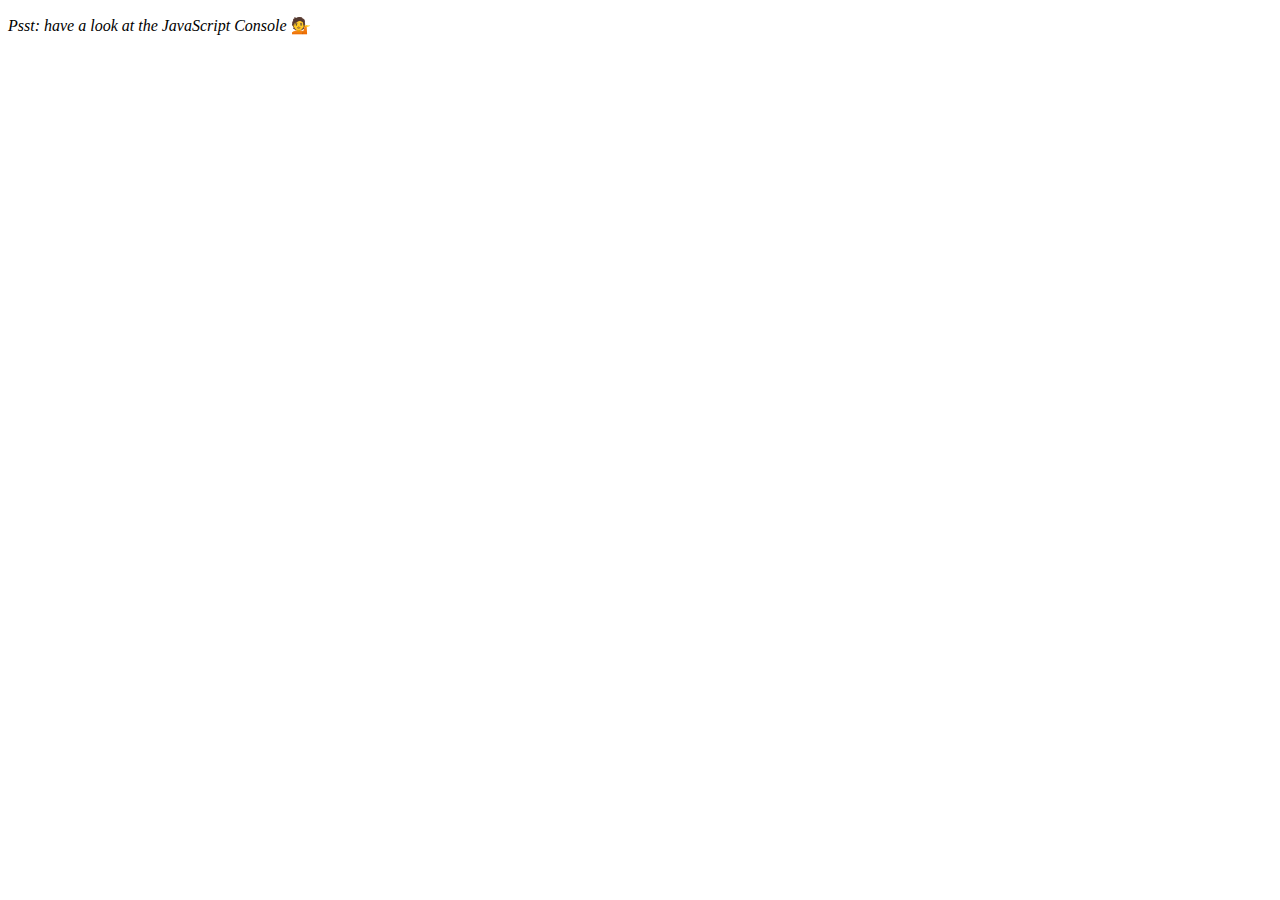
<file: 04 - Array Cardio Day 1/index-START.html>
<!DOCTYPE html>
<html lang="en">
<head>
  <meta charset="UTF-8">
  <title>Array Cardio 💪</title>
</head>
<body>
  <p><em>Psst: have a look at the JavaScript Console</em> 💁</p>
  <script>
    // Get your shorts on - this is an array workout!
    // ## Array Cardio Day 1

    // Some data we can work with

    const inventors = [
      { first: 'Albert', last: 'Einstein', year: 1879, passed: 1955 },
      { first: 'Isaac', last: 'Newton', year: 1643, passed: 1727 },
      { first: 'Galileo', last: 'Galilei', year: 1564, passed: 1642 },
      { first: 'Marie', last: 'Curie', year: 1867, passed: 1934 },
      { first: 'Johannes', last: 'Kepler', year: 1571, passed: 1630 },
      { first: 'Nicolaus', last: 'Copernicus', year: 1473, passed: 1543 },
      { first: 'Max', last: 'Planck', year: 1858, passed: 1947 },
      { first: 'Katherine', last: 'Blodgett', year: 1898, passed: 1979 },
      { first: 'Ada', last: 'Lovelace', year: 1815, passed: 1852 },
      { first: 'Sarah E.', last: 'Goode', year: 1855, passed: 1905 },
      { first: 'Lise', last: 'Meitner', year: 1878, passed: 1968 },
      { first: 'Hanna', last: 'Hammarström', year: 1829, passed: 1909 }
    ];

    const people = ['Beck, Glenn', 'Becker, Carl', 'Beckett, Samuel', 'Beddoes, Mick', 'Beecher, Henry', 'Beethoven, Ludwig', 'Begin, Menachem', 'Belloc, Hilaire', 'Bellow, Saul', 'Benchley, Robert', 'Benenson, Peter', 'Ben-Gurion, David', 'Benjamin, Walter', 'Benn, Tony', 'Bennington, Chester', 'Benson, Leana', 'Bent, Silas', 'Bentsen, Lloyd', 'Berger, Ric', 'Bergman, Ingmar', 'Berio, Luciano', 'Berle, Milton', 'Berlin, Irving', 'Berne, Eric', 'Bernhard, Sandra', 'Berra, Yogi', 'Berry, Halle', 'Berry, Wendell', 'Bethea, Erin', 'Bevan, Aneurin', 'Bevel, Ken', 'Biden, Joseph', 'Bierce, Ambrose', 'Biko, Steve', 'Billings, Josh', 'Biondo, Frank', 'Birrell, Augustine', 'Black, Elk', 'Blair, Robert', 'Blair, Tony', 'Blake, William'];

    // Array.prototype.filter()
    // 1. Filter the list of inventors for those who were born in the 1500's
    const fifteen = inventors.filter(inventor => inventor.year >= 1500 && inventor.year < 1600);
    console.log(fifteen);

    // Array.prototype.map()
    // 2. Give us an array of the inventors' first and last names
    const fullNames = inventors.map(inventor => inventor.first + ' ' + inventor.last);
    console.log(fullNames);

    // Array.prototype.sort()
    // 3. Sort the inventors by birthdate, oldest to youngest
    const birthdate = inventors.map(inventor => inventor.year)
    console.log(birthdate.sort());

    // Array.prototype.reduce()
    // 4. How many years did all the inventors live?

    // const howMuchLived = inventors.map(inventor => inventor.passed - inventor.year);
    // const reducer = howMuchLived.reduce((a,b) => {
    //   return a + b;
    // })
    // console.log(reducer);

    const totalYears = inventors.reduce((total, inventor) => {
      return total + (inventor.passed - inventor.year);
    }, 0);
    console.log(totalYears);

    // 5. Sort the inventors by years lived

    // const byYears = inventors.map(inventor => inventor.passed - inventor.year);
    // console.log(byYears.sort());

    const oldest = inventors.sort(function(a,b) {
      const lastPerson = a.passed - a.year;
      const nextPerson = b.passed - b.year;
      return lastPerson > nextPerson ? -1 : 1;
    });
    console.table(oldest)

    // 6. create a list of Boulevards in Paris that contain 'de' anywhere in the name
    // https://en.wikipedia.org/wiki/Category:Boulevards_in_Paris

    const catagory = document.querySelector('.mw-catagory');
    const link = Array.from(catagory.querySelectorAll('a')); //array.from convery node list to array so we can use map and filter methods now...
    const de = links
                    .map(link => link.textContent)
                    .filter(streetName => streetName.includes('de'));

    // 7. sort Exercise
    // Sort the people alphabetically by last name
    const alpha = people.sort((lastOne, nextOne) => {
      const [aLast, aFirst] = lastOne.split(', ');
      const [bLast, bFirst] = nextOne.split(', ');
      return aLast > bLast ? 1 : -1;
    });
    console.log(alpha);

    // 8. Reduce Exercise
    // Sum up the instances of each of these
    const data = ['car', 'car', 'truck', 'truck', 'bike', 'walk', 'car', 'van', 'bike', 'walk', 'car', 'van', 'car', 'truck' ];

    const transportation = data.reduce(function(obj, item) {
      if(!obj[item]) {
        obj[item] = 0;
      }
      obj[item]++;
      return obj;
    }, {});

    console.log(transportation);

  </script>
</body>
</html>
</file>
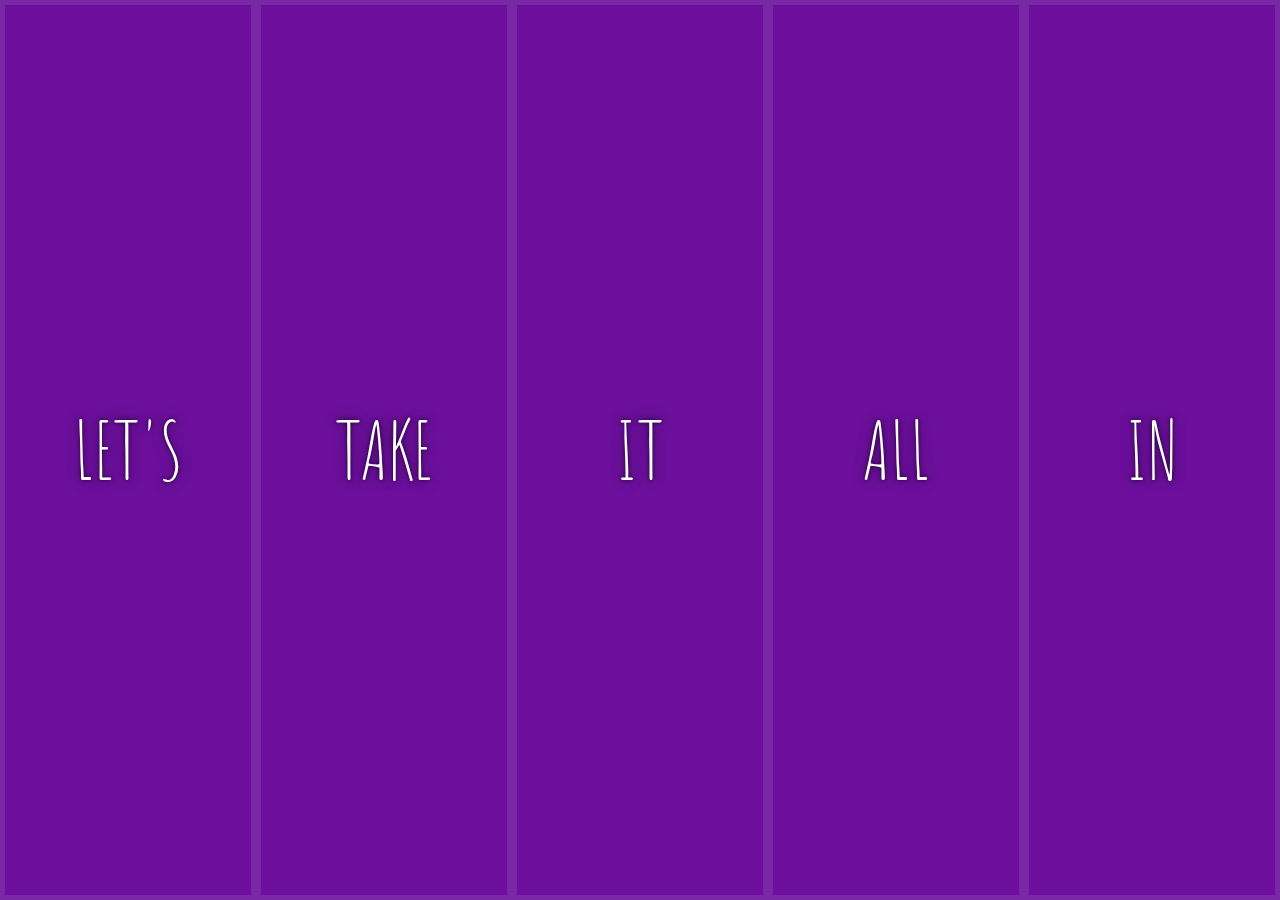
<file: 05 - Flex Panel Gallery/index-START.html>
<!DOCTYPE html>
<html lang="en">
<head>
  <meta charset="UTF-8">
  <title>Flex Panels 💪</title>
  <link href='https://fonts.googleapis.com/css?family=Amatic+SC' rel='stylesheet' type='text/css'>
</head>
<body>
  <style>
    html {
      box-sizing: border-box;
      background: #ffc600;
      font-family: 'helvetica neue';
      font-size: 20px;
      font-weight: 200;
    }

    body {
      margin: 0;
    }

    *, *:before, *:after {
      box-sizing: inherit;
      /* inherited from the parent */
    }

    .panels {
      min-height: 100vh;
      overflow: hidden;
      display: flex;
    }

    .panel {
      background: #6B0F9C;
      box-shadow: inset 0 0 0 5px rgba(255,255,255,0.1);
      color: white;
      text-align: center;
      align-items: center;
      /* Safari transitionend event.propertyName === flex */
      /* Chrome + FF transitionend event.propertyName === flex-grow */
      transition:
        font-size 0.7s cubic-bezier(0.61,-0.19, 0.7,-0.11),
        flex 0.7s cubic-bezier(0.61,-0.19, 0.7,-0.11),
        background 0.2s;
      font-size: 20px;
      background-size: cover;
      background-position: center;
      flex: 1;
      justify-content: center;
      align-items: center;
      display: flex;
      flex-direction: column;
    }

    .panel1 { background-image:url(https://source.unsplash.com/gYl-UtwNg_I/1500x1500); }
    .panel2 { background-image:url(https://source.unsplash.com/rFKUFzjPYiQ/1500x1500); }
    .panel3 { background-image:url(https://images.unsplash.com/photo-1465188162913-8fb5709d6d57?ixlib=rb-0.3.5&q=80&fm=jpg&crop=faces&cs=tinysrgb&w=1500&h=1500&fit=crop&s=967e8a713a4e395260793fc8c802901d); }
    .panel4 { background-image:url(https://source.unsplash.com/ITjiVXcwVng/1500x1500); }
    .panel5 { background-image:url(https://source.unsplash.com/3MNzGlQM7qs/1500x1500); }

    /* Flex Children  >* all children of that parent. */
    .panel > * {
      margin: 0;
      width: 100%;
      transition: transform 0.5s;
      flex: 1 0 auto;
      display: flex;
      justify-content: center;
      align-items: center;
    }
/* the direct child of the first element */
    .panel > *:first-child {transform: translateY(-100%);}
    .panel.open-active > *:first-child {transform: translateY(0);}
    .panel > *:last-child {transform: translateY(100%);}
    .panel.open-active > *:last-child {transform: translateY(0);}

    .panel p {
      text-transform: uppercase;
      font-family: 'Amatic SC', cursive;
      text-shadow: 0 0 4px rgba(0, 0, 0, 0.72), 0 0 14px rgba(0, 0, 0, 0.45);
      font-size: 2em;
    }

    .panel p:nth-child(2) {
      font-size: 4em;
    }

    .panel.open {
      flex: 5;
      font-size: 40px;
    }

  </style>


  <div class="panels">
    <div class="panel panel1">
      <p>Hey</p>
      <p>Let's</p>
      <p>Dance</p>
    </div>
    <div class="panel panel2">
      <p>Give</p>
      <p>Take</p>
      <p>Receive</p>
    </div>
    <div class="panel panel3">
      <p>Experience</p>
      <p>It</p>
      <p>Today</p>
    </div>
    <div class="panel panel4">
      <p>Give</p>
      <p>All</p>
      <p>You can</p>
    </div>
    <div class="panel panel5">
      <p>Life</p>
      <p>In</p>
      <p>Motion</p>
    </div>
  </div>

  <script>
  const panels = document.querySelectorAll('.panel');

  function toggleOpen() {
   this.classList.toggle('open');
  }

  function toggleActive(e) {
    if (e.propertyName.includes('flex')){
      this.classList.toggle('open-active');
    }
  }

  panels.forEach(panel => panel.addEventListener('click', toggleOpen));
  panels.forEach(panel => panel.addEventListener('transitionend', toggleActive));

  </script>

</body>
</html>
</file>
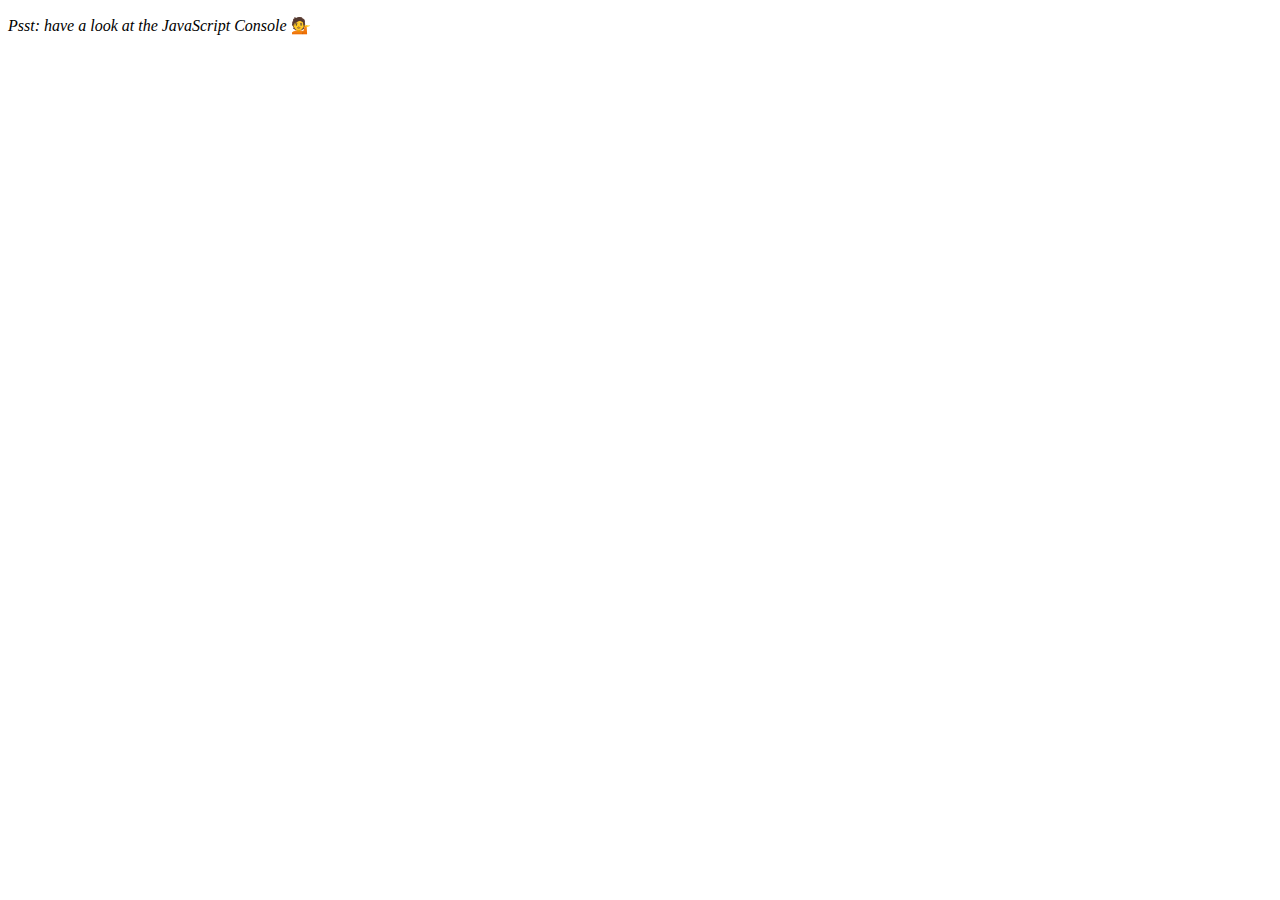
<file: 07 - Array Cardio Day 2/index-START.html>
<!DOCTYPE html>
<html lang="en">
<head>
  <meta charset="UTF-8">
  <title>Array Cardio 💪💪</title>
</head>
<body>
  <p><em>Psst: have a look at the JavaScript Console</em> 💁</p>
  <script>
    // ## Array Cardio Day 2

    const people = [
      { name: 'Wes', year: 1988 },
      { name: 'Kait', year: 1986 },
      { name: 'Irv', year: 1970 },
      { name: 'Lux', year: 2015 }
    ];

    const comments = [
      { text: 'Love this!', id: 523423 },
      { text: 'Super good', id: 823423 },
      { text: 'You are the best', id: 2039842 },
      { text: 'Ramen is my fav food ever', id: 123523 },
      { text: 'Nice Nice Nice!', id: 542328 }
    ];

    // Some and Every Checks
    // Array.prototype.some() // is at least one person 19 or older?

    // const isAdult = people.some(function(person) {
    //   const currentYear = (new Date()).getFullYear();
    //   if (currentYear - person.year >= 19) {
    //     return true;
    //   }
    // })

    const isAdult = people.some(person => (
      (new Date()).getFullYear()) - person.year >=19 );

    console.log({isAdult});

    // Array.prototype.every() // is everyone 19 or older?
    const allAdults = people.every(person => (
      (new Date()).getFullYear()) - person.year >=19 );

    console.log({allAdults});

    // Array.prototype.find()
    // Find is like filter, but instead returns just the one you are looking for
    // find the comment with the ID of 823423
    const comment = comments.find(comment => (comment.id === 823423));
    console.log(comment);

    // Array.prototype.findIndex()
    // Find the comment with this ID
    // delete the comment with the ID of 823423

    const index = comments.findIndex(comment => (comment.id === 823423));
    console.log(index);

    comments.splice(index, 1);

  </script>
</body>
</html>
</file>
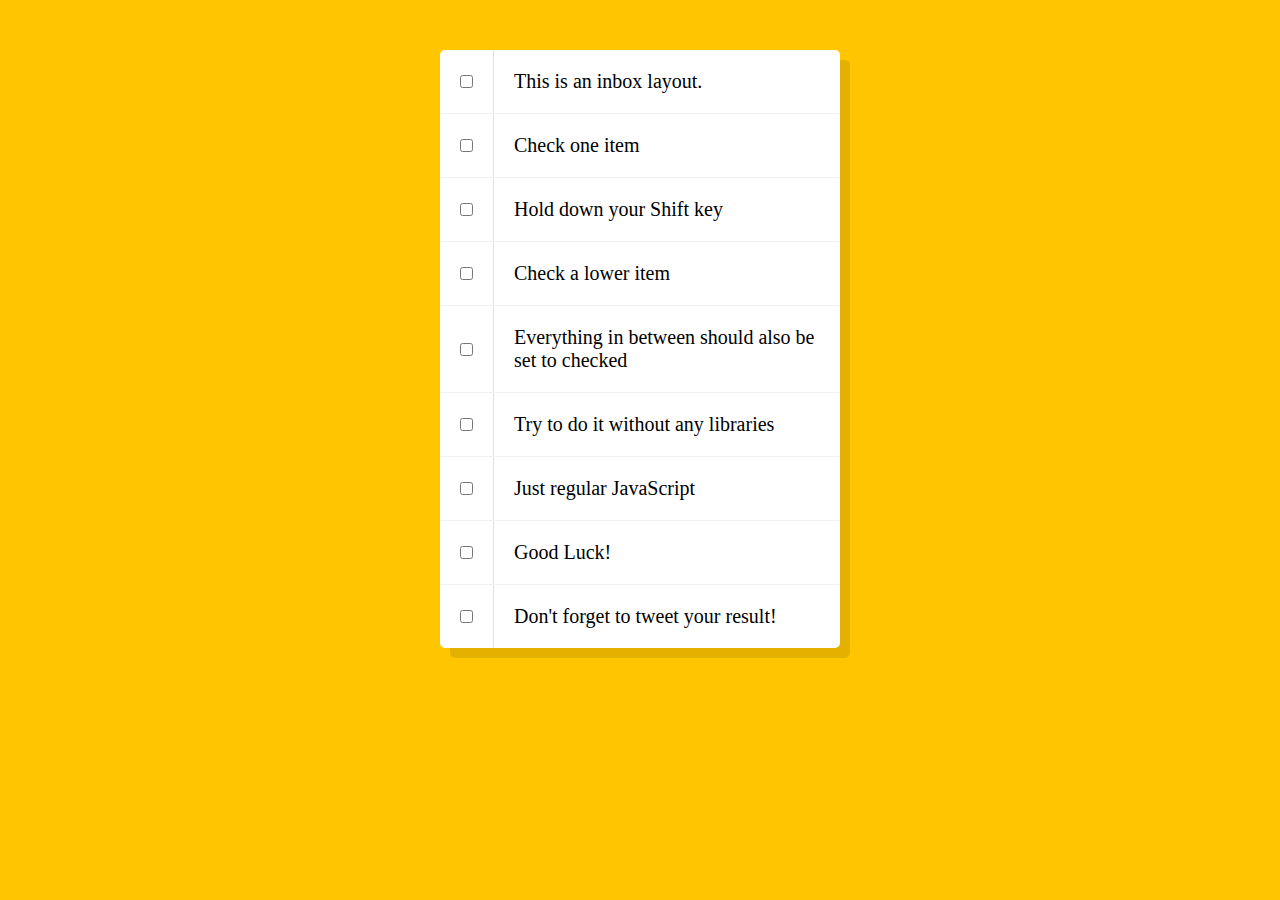
<file: 10 - Hold Shift and Check Checkboxes/index-START.html>
<!DOCTYPE html>
<html lang="en">
<head>
  <meta charset="UTF-8">
  <title>Hold Shift to Check Multiple Checkboxes</title>
</head>
<body>
  <style>

    html {
      font-family: sans-serif;
      background: #ffc600;
    }

    .inbox {
      max-width: 400px;
      margin: 50px auto;
      background: white;
      border-radius: 5px;
      box-shadow: 10px 10px 0 rgba(0,0,0,0.1);
    }

    .item {
      display: flex;
      align-items: center;
      border-bottom: 1px solid #F1F1F1;
    }

    .item:last-child {
      border-bottom: 0;
    }

    input:checked + p {
      background: #F9F9F9;
      text-decoration: line-through;
    }

    input[type="checkbox"] {
      margin: 20px;
    }

    p {
      margin: 0;
      padding: 20px;
      transition: background 0.2s;
      flex: 1;
      font-family:'helvetica neue';
      font-size: 20px;
      font-weight: 200;
      border-left: 1px solid #D1E2FF;
    }
  </style>
   <!--
   The following is a common layout you would see in an email client.

   When a user clicks a checkbox, holds Shift, and then clicks another checkbox a few rows down, all the checkboxes inbetween those two checkboxes should be checked.

  -->
  <div class="inbox">
    <div class="item">
      <input type="checkbox">
      <p>This is an inbox layout.</p>
    </div>
    <div class="item">
      <input type="checkbox">
      <p>Check one item</p>
    </div>
    <div class="item">
      <input type="checkbox">
      <p>Hold down your Shift key</p>
    </div>
    <div class="item">
      <input type="checkbox">
      <p>Check a lower item</p>
    </div>
    <div class="item">
      <input type="checkbox">
      <p>Everything in between should also be set to checked</p>
    </div>
    <div class="item">
      <input type="checkbox">
      <p>Try to do it without any libraries</p>
    </div>
    <div class="item">
      <input type="checkbox">
      <p>Just regular JavaScript</p>
    </div>
    <div class="item">
      <input type="checkbox">
      <p>Good Luck!</p>
    </div>
    <div class="item">
      <input type="checkbox">
      <p>Don't forget to tweet your result!</p>
    </div>
  </div>

 <script>
 const checkboxes = document.querySelectorAll('.inbox input[type="checkbox"]')
 let lastChecked;

 function handlerCheck(e) {
  let inBetweeen = false;
  if(e.shiftKey && this.checked) {
    checkboxes.forEach(checkbox => {
      if(checkbox === this || checkbox === lastChecked) {
        inBetweeen = !inBetweeen;
      }
      if(inBetweeen) {
        checkbox.checked = true;
      }
    });
  }
  lastChecked = this;
 }

 checkboxes.forEach(checkbox => checkbox.addEventListener('click', handlerCheck));

 </script>
</body>
</html>
</file>
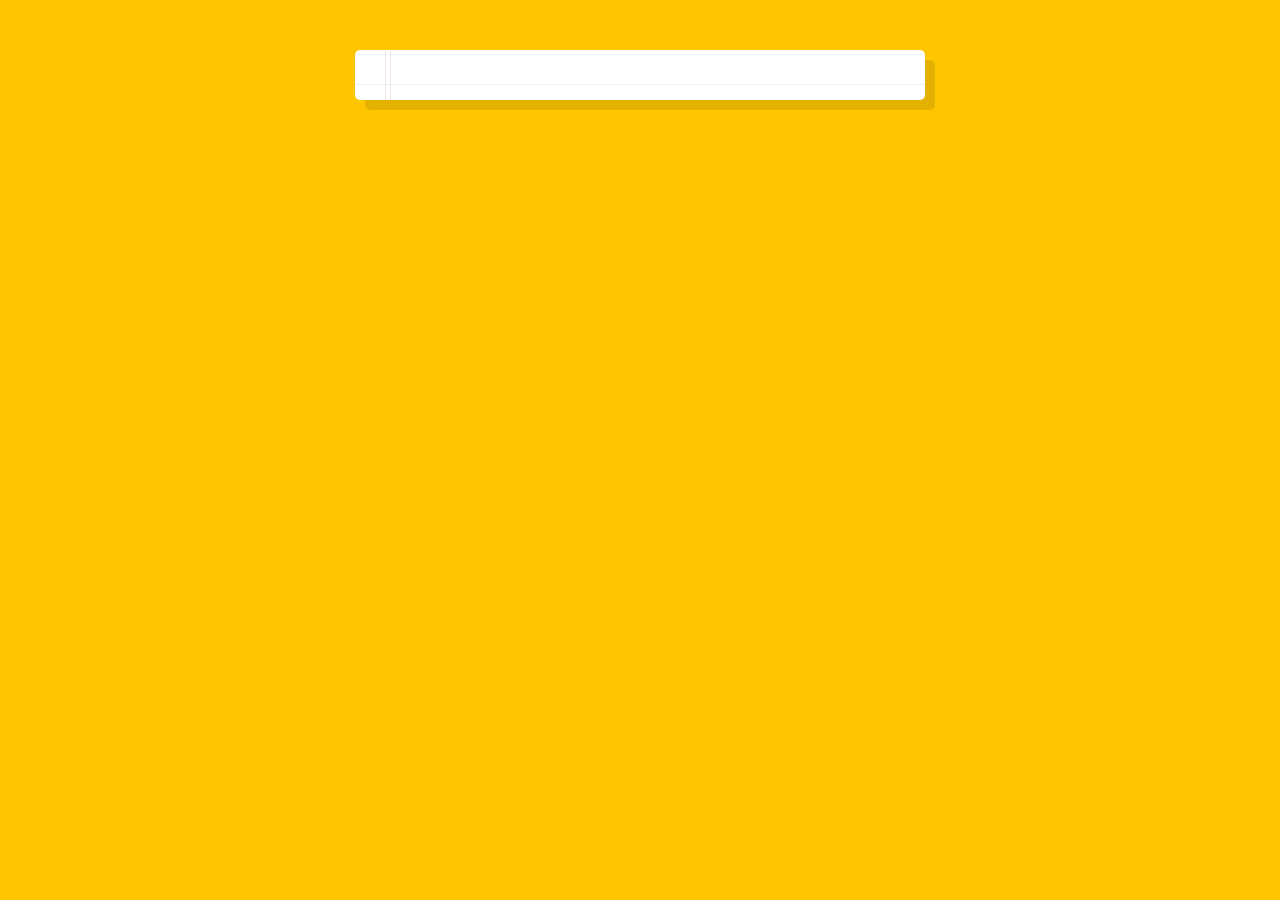
<file: 20 - Speech Detection/index-START.html>
<!DOCTYPE html>
<html lang="en">
<head>
  <meta charset="UTF-8">
  <title>Speech Detection</title>
</head>
<body>

  <div class="words" contenteditable>
  </div>

<script>
  window.SpeechRecognition = window.SpeechRecognition || window.webkitSpeechRecognition;

  const recognition = new SpeechRecognition();
  recognition.interimResults = true;

  let p = document.createElement('p');
  const words = document.querySelector('.words');
  words.appendChild(p);

  recognition.addEventListener('result', e => {
    const transcript = Array.from(e.results)
      .map(result => result[0])
      .map(result => result.transcript)
      .join('')

      p.textContent = transcript;
      if(e.results[0].isFinal) {
        p = document.createElement('p');
        words.appendChild(p);
      }

      console.log(transcript);
  });

  recognition.addEventListener('end', recognition.start)

  recognition.start();

</script>


  <style>
    html {
      font-size: 10px;
    }

    body {
      background: #ffc600;
      font-family: 'helvetica neue';
      font-weight: 200;
      font-size: 20px;
    }

    .words {
      max-width: 500px;
      margin: 50px auto;
      background: white;
      border-radius: 5px;
      box-shadow: 10px 10px 0 rgba(0,0,0,0.1);
      padding: 1rem 2rem 1rem 5rem;
      background: -webkit-gradient(linear, 0 0, 0 100%, from(#d9eaf3), color-stop(4%, #fff)) 0 4px;
      background-size: 100% 3rem;
      position: relative;
      line-height: 3rem;
    }

    p {
      margin: 0 0 3rem;
    }

    .words:before {
      content: '';
      position: absolute;
      width: 4px;
      top: 0;
      left: 30px;
      bottom: 0;
      border: 1px solid;
      border-color: transparent #efe4e4;
    }
  </style>

</body>
</html>
</file>
